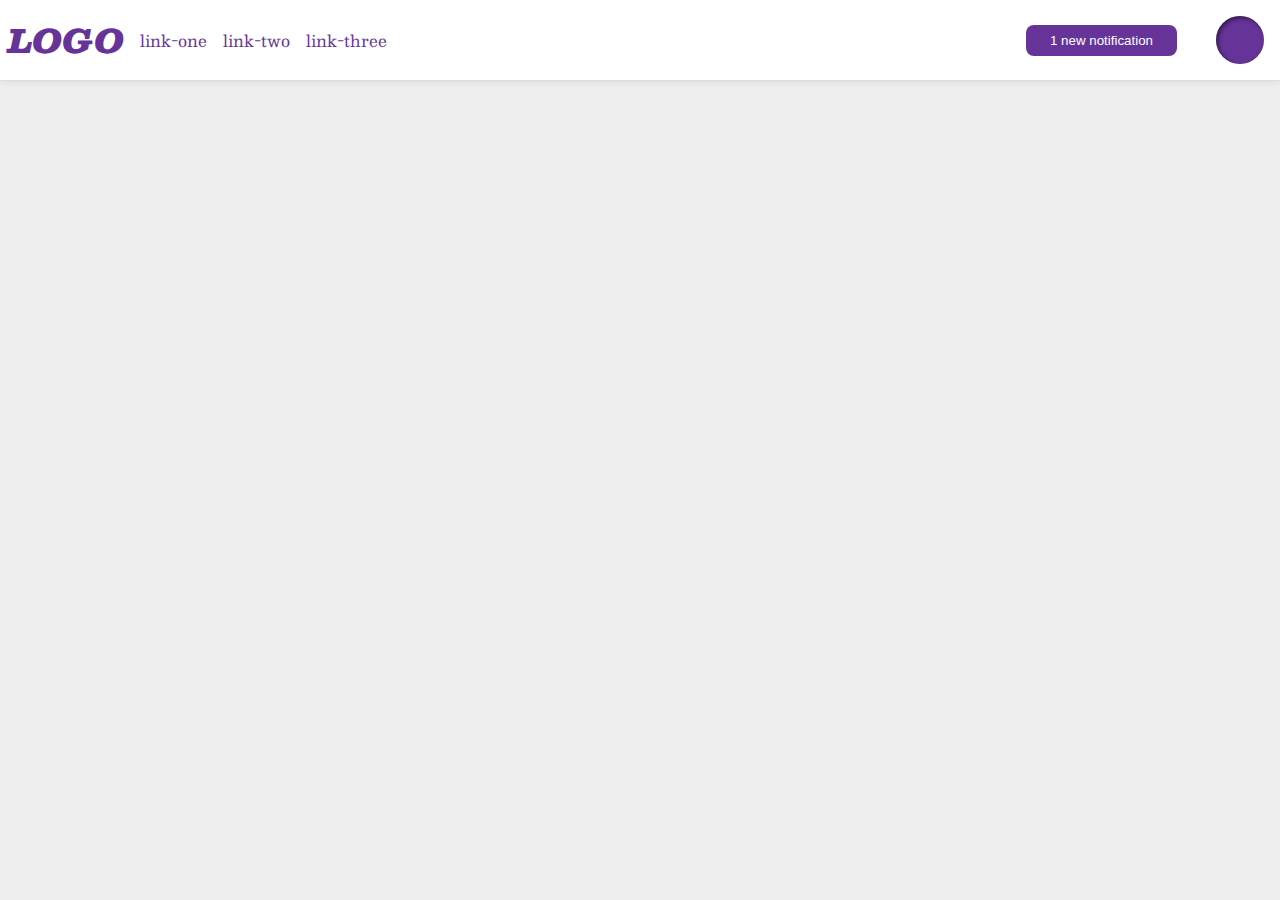
<file: flex/03-flex-header-2/index.html>
<!DOCTYPE html>
<html lang="en">
  <head>
    <meta charset="UTF-8">
    <meta http-equiv="X-UA-Compatible" content="IE=edge">
    <meta name="viewport" content="width=device-width, initial-scale=1.0">
    <title>Flex Header 2</title>
    <link rel="stylesheet" href="style.css">
  </head>
  <body>
    <div class="header">
      <div class="left-links">
        <div class="logo">
        LOGO
        </div>
        <ul class="links">
          <li><a href="google.com">link-one</a></li>
          <li><a href="google.com">link-two</a></li>
          <li><a href="google.com">link-three</a></li>
        </ul>
      </div>
      <div class="right-links">
        <button class="notifications"> 1 new notification
        </button>
        <div class="profile-image"></div>
      </div>
    </div>
  </body>
</html>
</file>
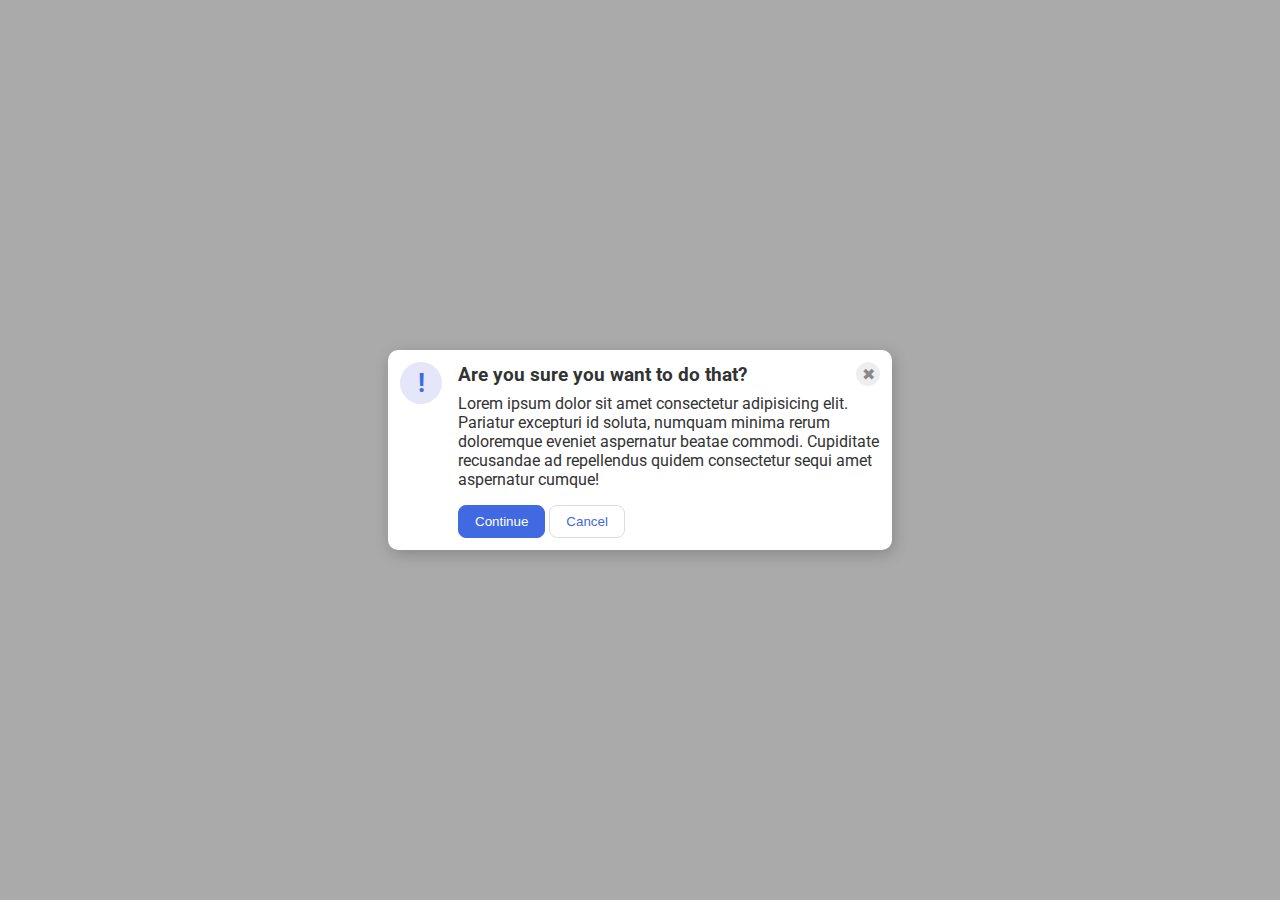
<file: flex/05-flex-modal/index.html>
<!DOCTYPE html>
<html lang="en">
  <head>
    <meta charset="UTF-8">
    <meta http-equiv="X-UA-Compatible" content="IE=edge">
    <meta name="viewport" content="width=device-width, initial-scale=1.0">
    <link rel="stylesheet" href="style.css">
    <title>Modal</title>
  </head>
  <body>
    <div class="modal">
      <div class="icon">!</div>     
      <div class="center">
        <div class="header">Are you sure you want to do that?
          <button class="close-button">✖</button>
        </div>
        <div class="text">Lorem ipsum dolor sit amet consectetur adipisicing elit. Pariatur excepturi id soluta, numquam minima rerum doloremque eveniet aspernatur beatae commodi. Cupiditate recusandae ad repellendus quidem consectetur sequi amet aspernatur cumque!</div>
        <button class="continue">Continue</button>
        <button class="cancel">Cancel</button>
      </div>
    </div>
  </body>
</html>
</file>
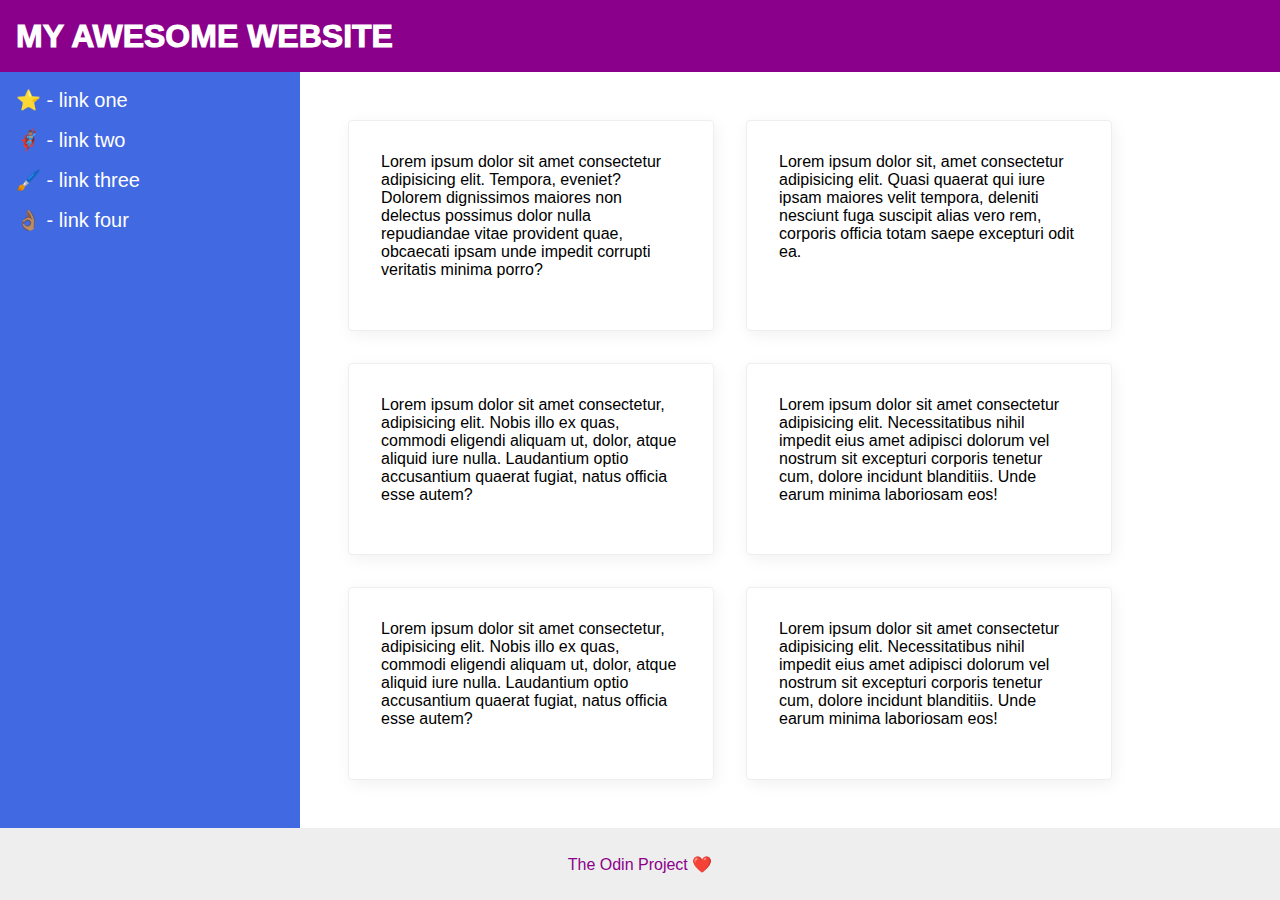
<file: flex/07-flex-layout-2/index.html>
<!DOCTYPE html>
<html lang="en">
  <head>
    <meta charset="UTF-8">
    <meta http-equiv="X-UA-Compatible" content="IE=edge">
    <meta name="viewport" content="width=device-width, initial-scale=1.0">
    <title>The Holy Grail</title>
    <link rel="stylesheet" href="style.css">
  </head>
  <body>
    <div class="header">
      MY AWESOME WEBSITE
    </div>
    
    <div class="center">
      <div class="sidebar">
        <ul>
          <li><a href="#">⭐ - link one</a></li>
          <li><a href="#">🦸🏽‍♂️ - link two</a></li>
          <li><a href="#">🖌️ - link three</a></li>
          <li><a href="#">👌🏽 - link four</a></li>
        </ul>
      </div>
        <div class="squares">
          <div class="card">Lorem ipsum dolor sit amet consectetur adipisicing elit. Tempora, eveniet? Dolorem dignissimos maiores non delectus possimus dolor nulla repudiandae vitae provident quae, obcaecati ipsam unde impedit corrupti veritatis minima porro?</div>
          <div class="card">Lorem ipsum dolor sit, amet consectetur adipisicing elit. Quasi quaerat qui iure ipsam maiores velit tempora, deleniti nesciunt fuga suscipit alias vero rem, corporis officia totam saepe excepturi odit ea.</div>
          <div class="card">Lorem ipsum dolor sit amet consectetur, adipisicing elit. Nobis illo ex quas, commodi eligendi aliquam ut, dolor, atque aliquid iure nulla. Laudantium optio accusantium quaerat fugiat, natus officia esse autem?</div>
          <div class="card">Lorem ipsum dolor sit amet consectetur adipisicing elit. Necessitatibus nihil impedit eius amet adipisci dolorum vel nostrum sit excepturi corporis tenetur cum, dolore incidunt blanditiis. Unde earum minima laboriosam eos!</div>
          <div class="card">Lorem ipsum dolor sit amet consectetur, adipisicing elit. Nobis illo ex quas, commodi eligendi aliquam ut, dolor, atque aliquid iure nulla. Laudantium optio accusantium quaerat fugiat, natus officia esse autem?</div>
          <div class="card">Lorem ipsum dolor sit amet consectetur adipisicing elit. Necessitatibus nihil impedit eius amet adipisci dolorum vel nostrum sit excepturi corporis tenetur cum, dolore incidunt blanditiis. Unde earum minima laboriosam eos!</div>
        </div>  
      </div>
    <div class="footer">
      The Odin Project ❤️
    </div>
  </body>
</html>
</file>
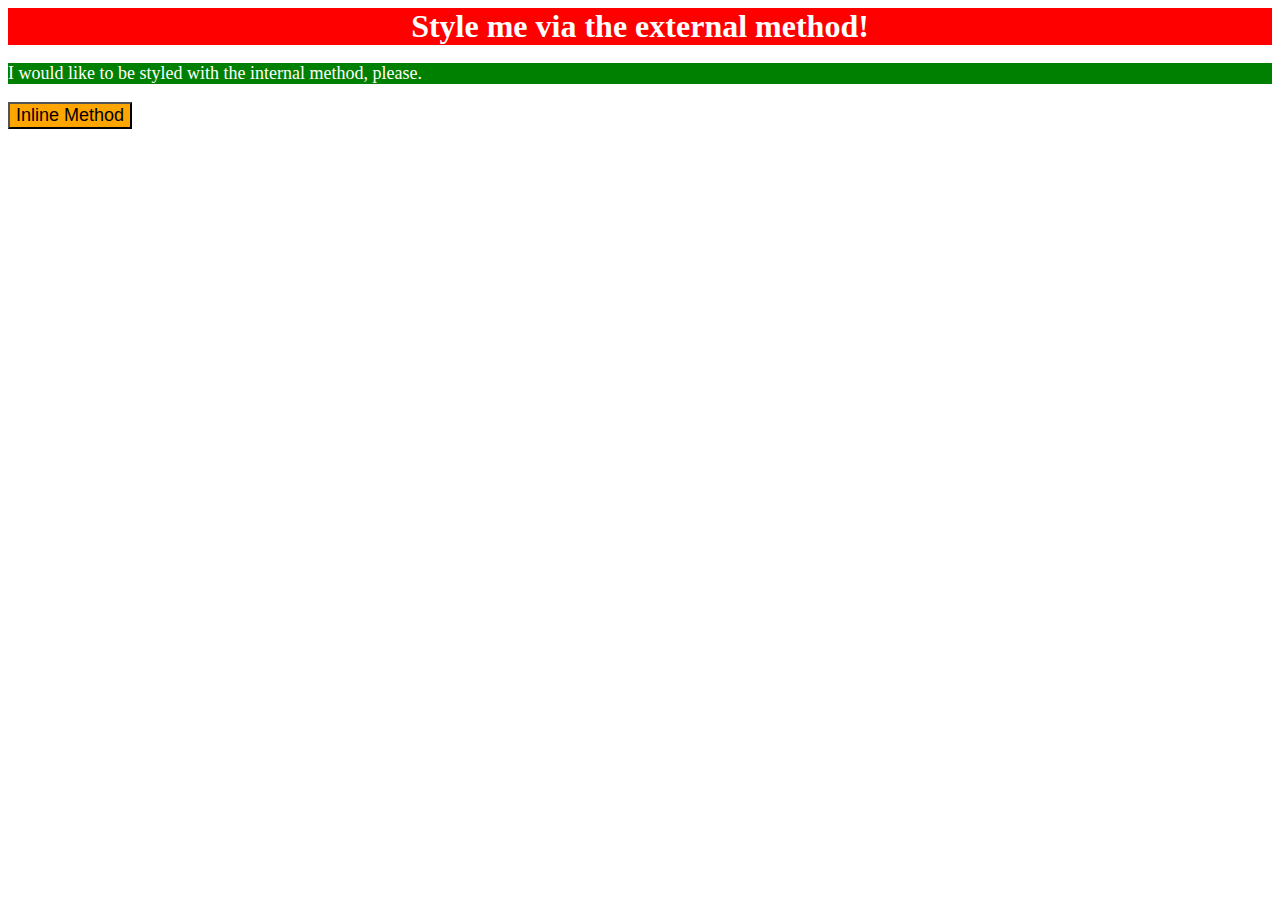
<file: foundations/01-css-methods/index.html>
<!DOCTYPE html>
<html lang="en">
  <head>
    <meta charset="UTF-8">
    <meta http-equiv="X-UA-Compatible" content="IE=edge">
    <meta name="viewport" content="width=device-width, initial-scale=1.0">
    <title>Methods for Adding CSS</title>
    <link rel="stylesheet" href="styles.css">
    <style>
      p{
      color: white;
      background-color: green;
      font-size: 18px;
      }
    </style>
  </head>
  <body>
    <div>Style me via the external method!</div>
    <p>I would like to be styled with the internal method, please.</p>
    <button style="color: black; background-color: orange; font-size: 18px;">Inline Method</button>
  </body>
</html>
</file>
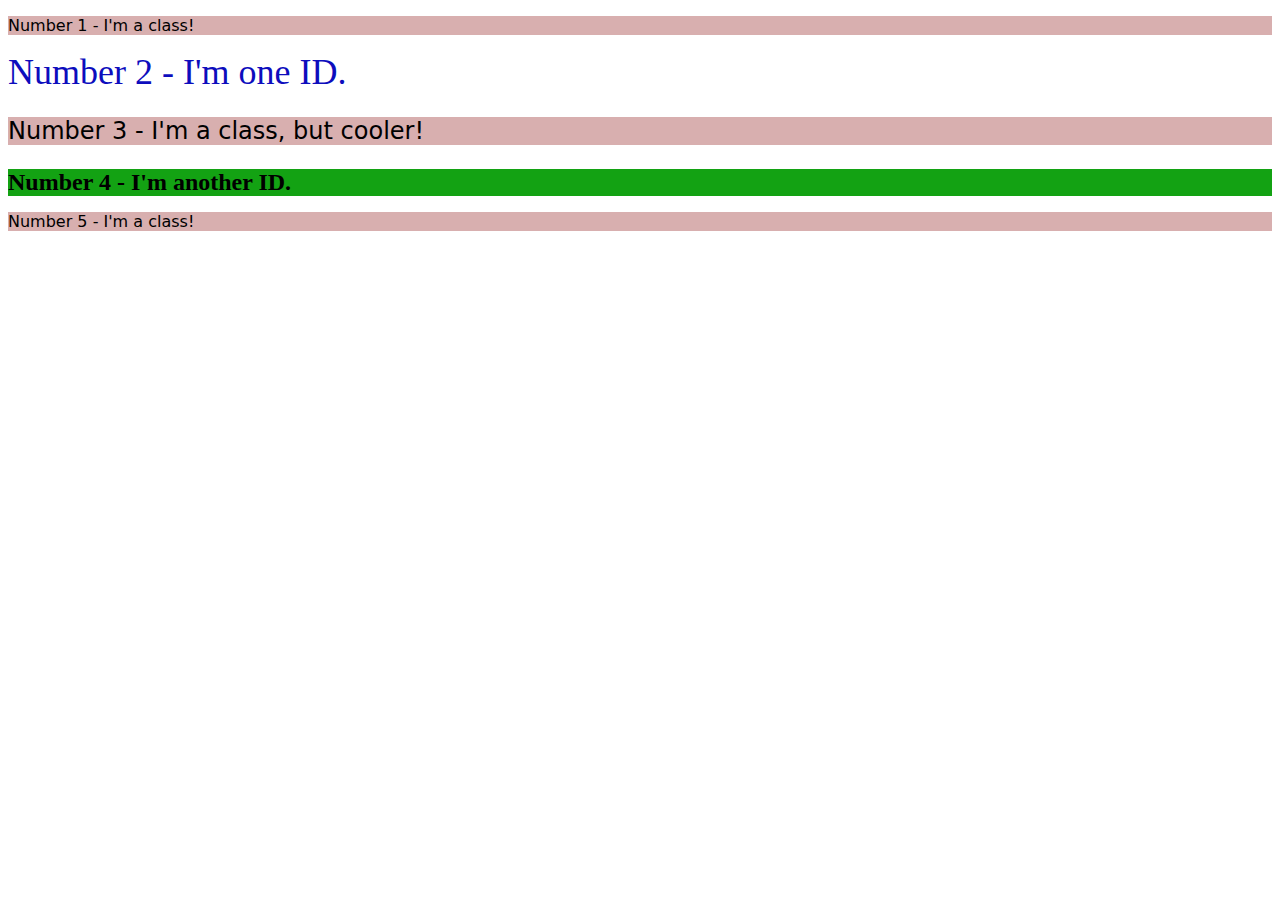
<file: foundations/02-class-id-selectors/index.html>
<!DOCTYPE html>
<html lang="en">
  <head>
    <meta charset="UTF-8">
    <meta http-equiv="X-UA-Compatible" content="IE=edge">
    <meta name="viewport" content="width=device-width, initial-scale=1.0">
    <title>Class and ID Selectors</title>
    <link rel="stylesheet" href="style.css">
  </head>
  <body>
    <p class="pink-bg">Number 1 - I'm a class!</p>
    <div id="blue">Number 2 - I'm one ID.</div>
    <p class="pink-bg big">Number 3 - I'm a class, but cooler!</p>
    <div id="green">Number 4 - I'm another ID.</div>
    <p class="pink-bg">Number 5 - I'm a class!</p>
  </body>
</html>
</file>
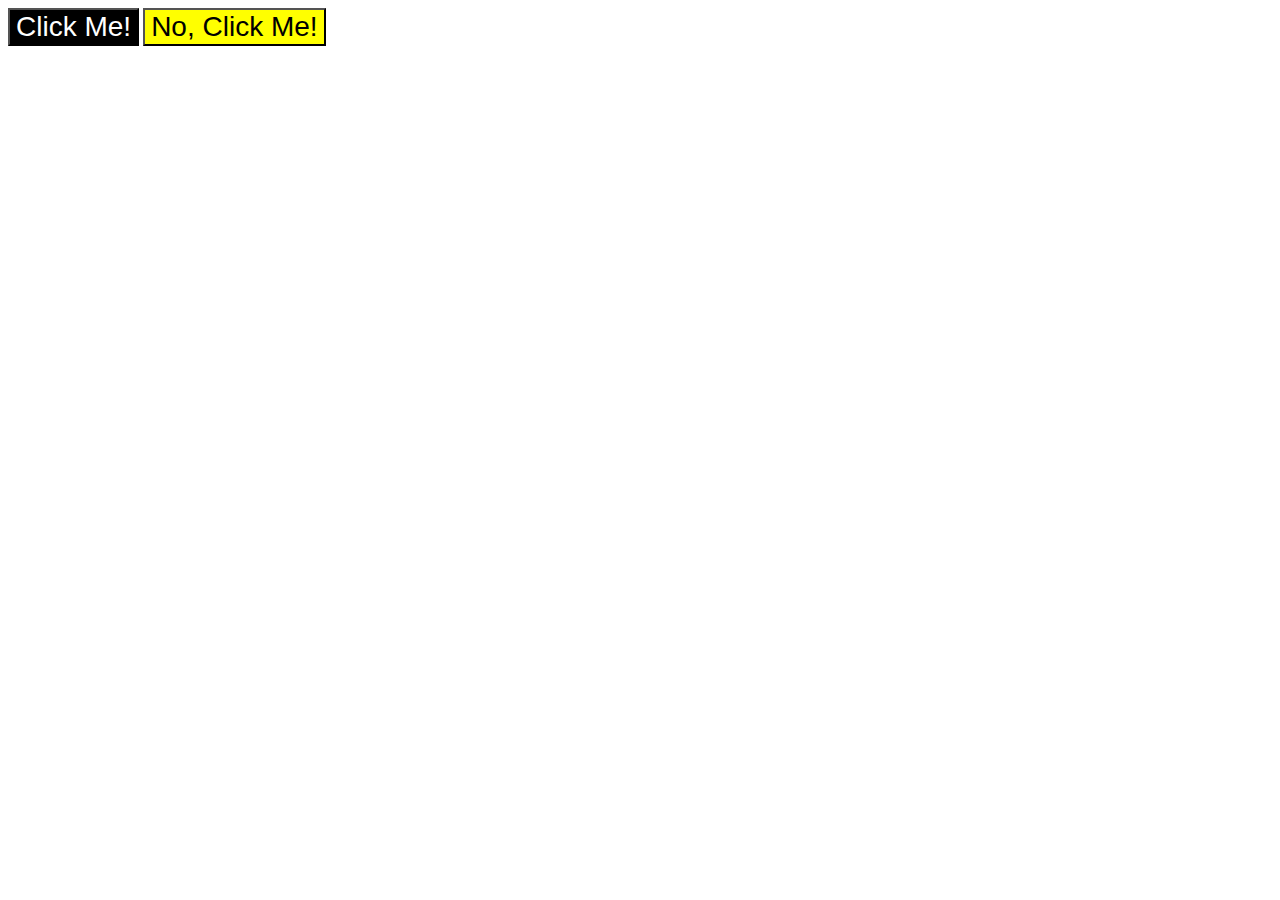
<file: foundations/03-grouping-selectors/index.html>
<!DOCTYPE html>
<html lang="en">
  <head>
    <meta charset="UTF-8">
    <meta http-equiv="X-UA-Compatible" content="IE=edge">
    <meta name="viewport" content="width=device-width, initial-scale=1.0">
    <title>Grouping Selectors</title>
    <link rel="stylesheet" href="style.css">
  </head>
  <body>
    <button class="black">Click Me!</button>
    <button class="yellow">No, Click Me!</button>
  </body>
</html>
</file>
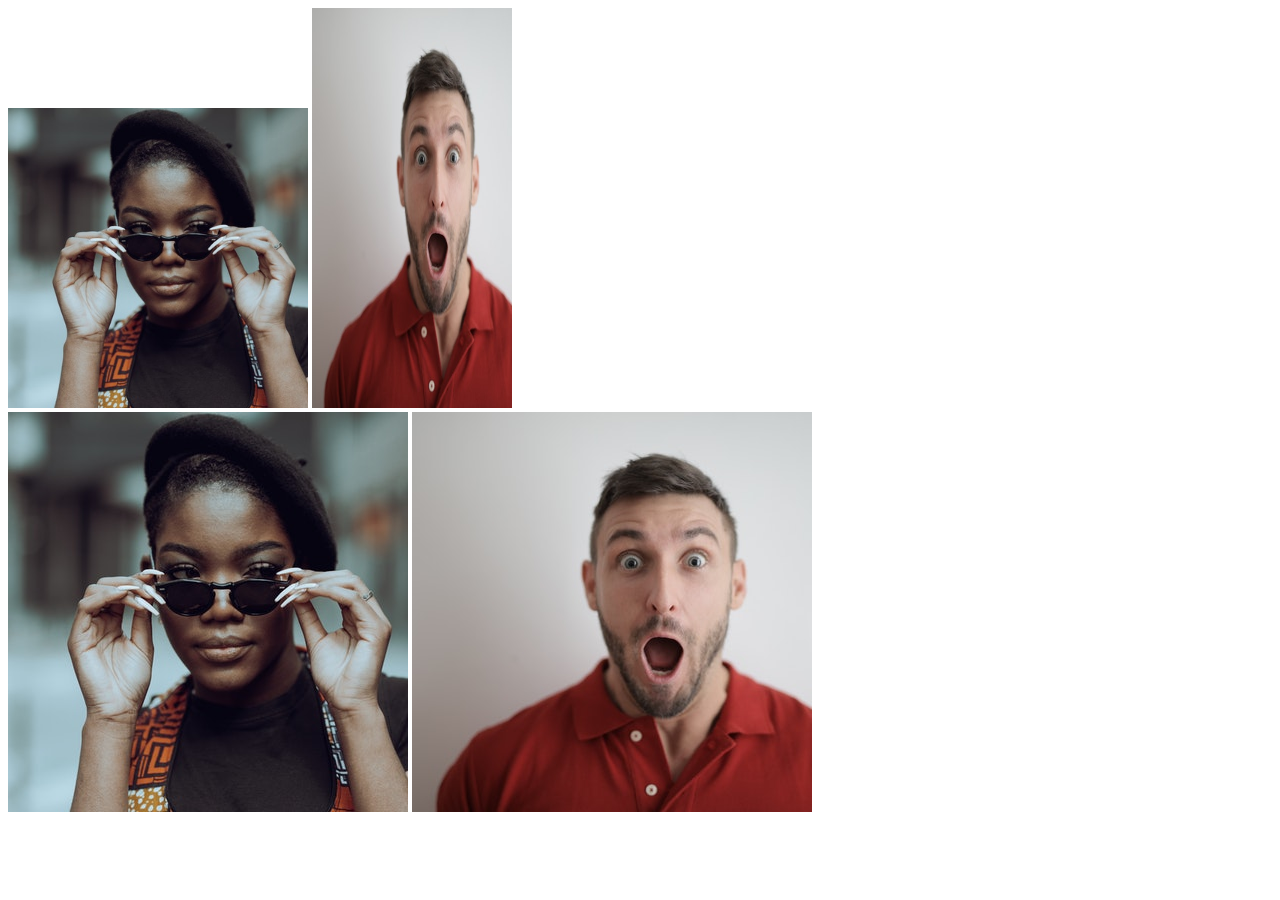
<file: foundations/04-chaining-selectors/index.html>
<!DOCTYPE html>
<html lang="en">
  <head>
    <meta charset="UTF-8">
    <meta http-equiv="X-UA-Compatible" content="IE=edge">
    <meta name="viewport" content="width=device-width, initial-scale=1.0">
    <title>Chaining Selectors</title>
    <link rel="stylesheet" href="style.css">
  </head>
  <body>
    <!-- Check image source path. Review Foundations lesson - Links and Images -->
    <!-- Use the classes BELOW this line -->
    <div>
      <img class="avatar proportioned" src="img/pexels-katho-mutodo-8434791.jpg" alt="Woman with glasses">
      <img class="avatar distorted" src="img/pexels-andrea-piacquadio-3777931.jpg" alt="Man with surprised expression">
    </div>
    <!-- Use the classes ABOVE this line -->
    <div>
      <img class="original proportioned" src="img/pexels-katho-mutodo-8434791.jpg" alt="Woman with glasses">
      <img class="original distorted" src="img/pexels-andrea-piacquadio-3777931.jpg" alt="Man with surprised expression">
    </div>
  </body>
</html>
</file>
<file: flex/03-flex-header-2/style.css>
/* this is some magical font-importing.  
you'll learn about it later. */
@import url('https://fonts.googleapis.com/css2?family=Besley:ital,wght@0,400;1,900&display=swap');

body {
  margin: 0;
  background: #eee;
  font-family: Besley, serif;
}

.header {
  background: white;
  border-bottom: 1px solid #ddd;
  box-shadow: 0 0 8px rgba(0,0,0,.1);
  display: flex;
  justify-content: space-between;
  padding: 8px;
}

.left-links, .right-links {
  display: flex;
  align-items: center;
  gap: 16px;
}

.profile-image {
  background: rebeccapurple;
  box-shadow: inset 2px 2px 4px rgba(0,0,0,.5);
  border-radius: 50%;
  width: 48px;
  height: 48px;
  margin: 8px;
}

.logo {
  color: rebeccapurple;
  font-size: 32px;
  font-weight: 900;
  font-style: italic;
}

button {
  border: none;
  border-radius: 8px;
  background: rebeccapurple;
  color: white;
  padding: 8px 24px;
  margin: 15px;
}

a {
  /* this removes the line under our links */
  text-decoration: none;
  color: rebeccapurple;
}

ul {
  list-style-type: none;
  display: flex;
  gap: 16px;
  margin: 0;
  padding: 0;
}
</file>
<file: flex/05-flex-modal/style.css>
@import url('https://fonts.googleapis.com/css2?family=Roboto:wght@400;700&display=swap');

html, body {
  height: 100%;
}

body {
  font-family: Roboto, sans-serif;
  margin: 0;
  background: #aaa;
  color: #333;
  /* I'll give you this one for free lol */
  display: flex;
  align-items: center;
  justify-content: center;
}

.modal {
  background: white;
  width: 480px;
  border-radius: 10px;
  box-shadow: 2px 4px 16px rgba(0,0,0,.2);
  display: flex;
  padding: 12px;
  gap: 16px;
}

.header {
  margin-bottom: 8px;
  font-weight: bolder;
  font-size: larger;
  display: flex;
  align-items: center;
  justify-content: space-between;
}

.icon {
  color: royalblue;
  font-size: 26px;
  font-weight: 700;
  background: lavender;
  width: 42px;
  height: 42px;
  border-radius: 50%;
  display: flex;
  align-items: center;
  justify-content: center;
  align-self: left;
  flex-shrink: 0;
}

.close-button {
  background: #eee;
  border-radius: 50%;
  color: #888;
  font-weight: 400;
  font-size: 16px;
  height: 24px;
  width: 24px;
  display: flex;
  align-items: center;
  justify-content: center;
  border: 1px solid #eee;
  padding: 0;
  flex-shrink: 0;
}

button {
  cursor: pointer;
  padding: 8px 16px;
  border-radius: 8px;
}

.continue,
.cancel {
  margin-top: 16px;
}

button.continue {
  background: royalblue;
  border: 1px solid royalblue;
  color: white;
}

button.cancel {
  background: white;
  border: 1px solid #ddd;
  color: royalblue;
}
</file>
<file: flex/07-flex-layout-2/style.css>
body {
  font-family: -apple-system, BlinkMacSystemFont, 'Segoe UI', Roboto, Oxygen, Ubuntu, Cantarell, 'Open Sans', 'Helvetica Neue', sans-serif;
  margin: 0;
  min-height: 100vh;
  display: flex;
  flex-direction: column;
}

.header {
  height: 72px;
  background: darkmagenta;
  color: white;
  display: flex;
  align-items: center;
  font-size: 32px;
  font-weight: 1000;
  padding-left: 16px;
}

.center {
  display: flex;
  flex-grow: 1;
}


.footer {
  height: 72px;
  background: #eee;
  color: darkmagenta;
  display: flex;
  justify-content: center;
  align-items: center;
}

.sidebar {
  width: 300px;
  background: royalblue;
  box-sizing: border-box;
  flex-shrink: 0;
  padding: 16px;
  }

.card {
  border: 1px solid #eee;
  box-shadow: 2px 4px 16px rgba(0,0,0,.06);
  border-radius: 4px;
  max-width: 300px;
  margin: 16px;
  padding: 32px;
}

.squares {
  display: flex;
  flex-wrap: wrap;
  padding: 32px;
  }

ul {
  list-style-type: none;
  margin: 0;
  padding: 0;
}

a {
  text-decoration: none;
  color: white;
  font-size: 20px;
}

li {
  margin-bottom: 16px;
}
</file>
<file: foundations/01-css-methods/styles.css>
div {
    color: white;
    background-color: red;
    font-size: 32px;
    font-weight: bold;
    text-align: center
  }
</file>
<file: foundations/02-class-id-selectors/style.css>
.pink-bg {
    color: rgb(0, 0, 0);
    background-color: rgb(216, 175, 175);
    font-family: Verdana, "DejaVu Sans", sans-serif;
  }

#blue {
    color: rgb(13, 13, 189);
    font-size: 36px;
}

.big {
    font-size: 24px;
}

#green {
    color: rgb(0, 0, 0);
    background-color: rgb(19, 162, 19);
    font-size: 24px;
    font-weight: bold;
}
</file>
<file: foundations/03-grouping-selectors/style.css>
.black,
.yellow {
    font-size: 28px;
    font-family: Helvetica, "Times New Roman", sans-serif;
}

.black {
    background-color: black;
    color: white;
}

.yellow {
    background-color: yellow;
}
</file>
<file: foundations/04-chaining-selectors/style.css>
.avatar.proportioned {
    width: 300px;
    height: auto;
}

.avatar.distorted {
    width: 200px;
    height: 400px;

}
/* Add CSS Styling */
</file>
